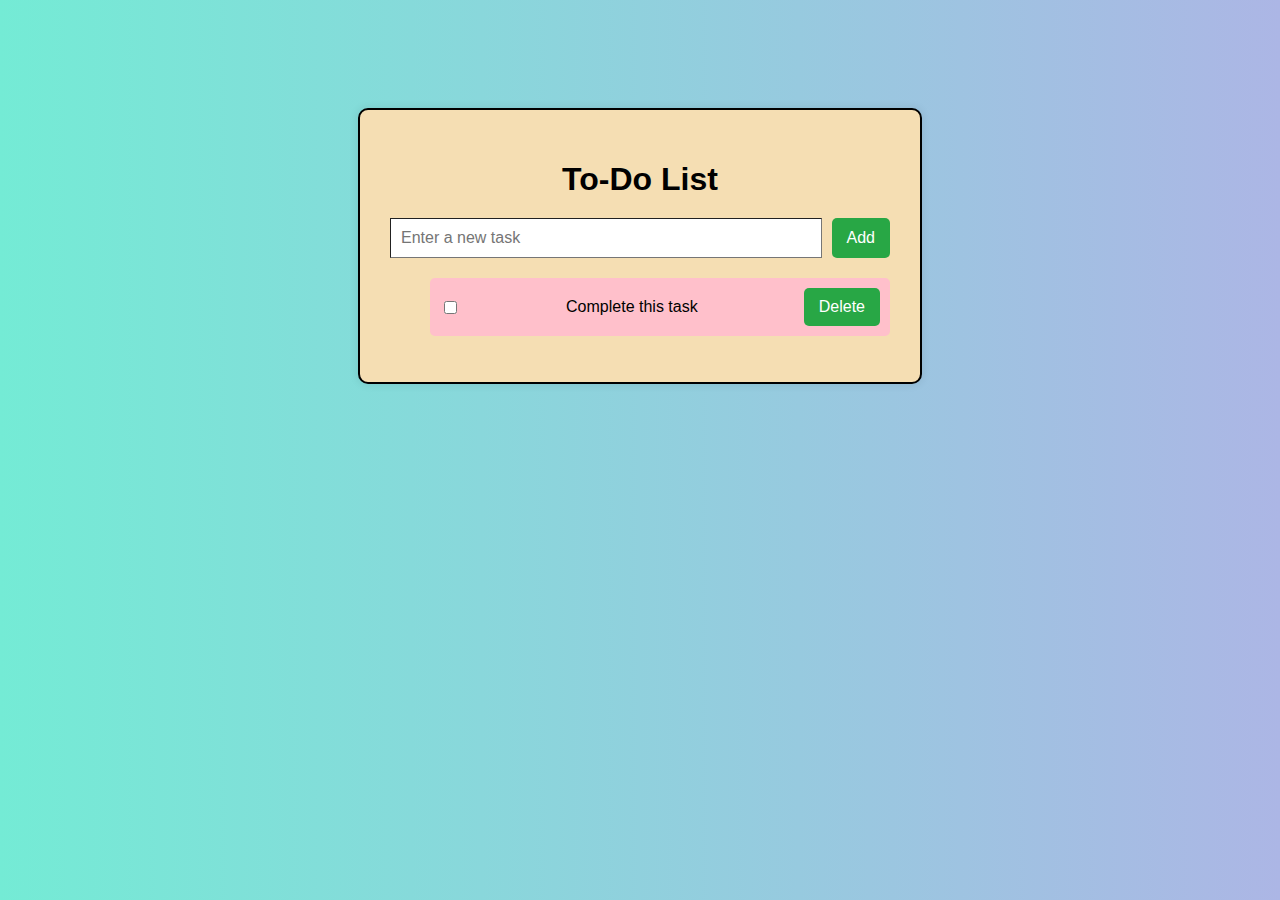
<file: 2.html>
<!DOCTYPE html>
<html lang="en">
<head>
  <meta charset="UTF-8" />
  <meta name="viewport" content="width=device-width, initial-scale=1.0"/>
  <title>To-Do List</title>
  <link rel="stylesheet" href="2.css" />
</head>
<body>
  <div class="container">
    <h1>To-Do List</h1>
    <div class="input-section">
      <input type="text" id="task-input" placeholder="Enter a new task" />
      <button id="add-task-btn">Add</button>
    </div>
    <ul id="task-list">
      <li class="task" id="static-task">
        <input type="checkbox" class="task-checkbox" />
        <span class="task-text">Complete this task</span>
        <button class="task-delete">Delete</button>
      </li>
    </ul>
</div>    
    
  <script src="2.js"></script>
</body>
</html>
</file>
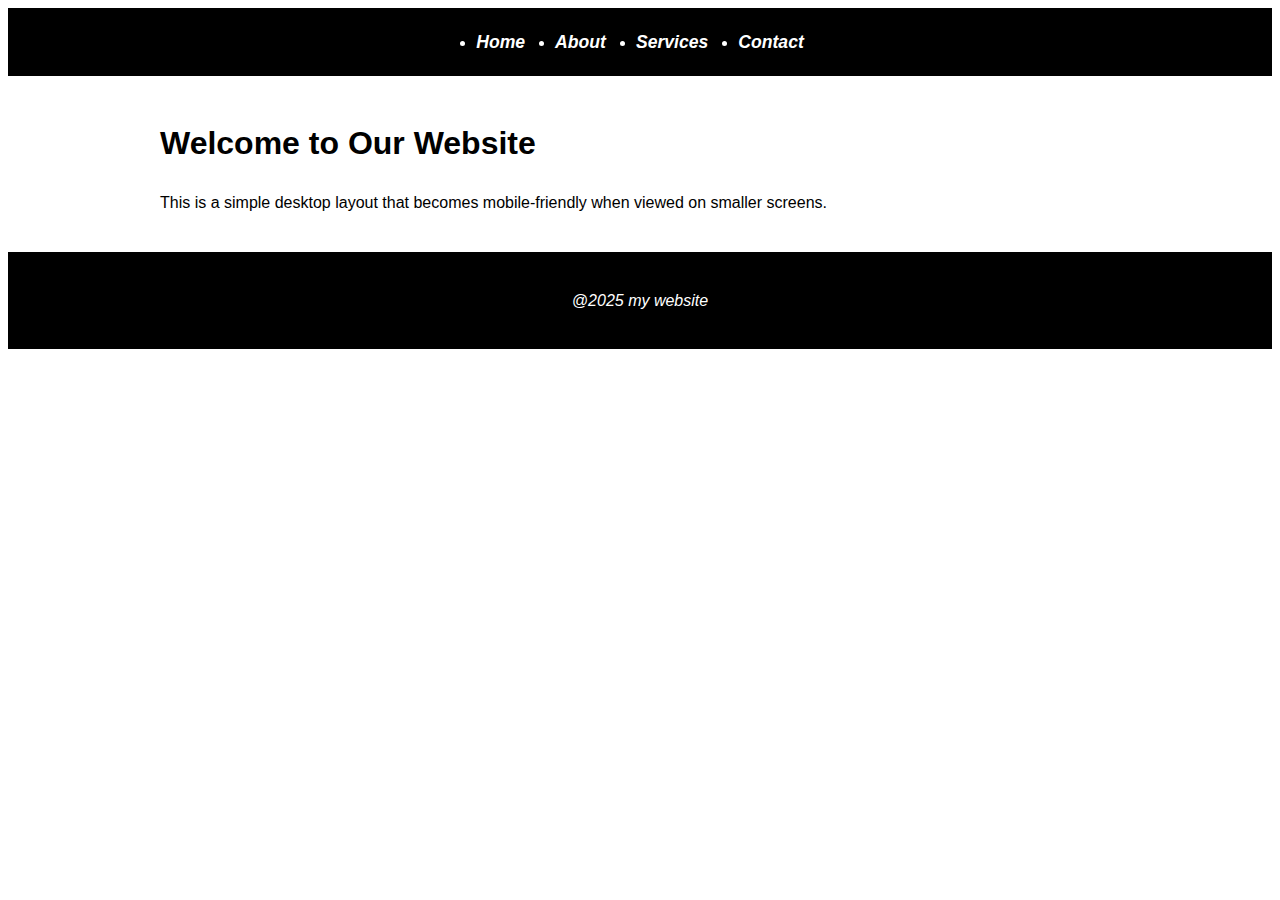
<file: 4.html>
<!DOCTYPE html>
<html lang="en">
    <head>
        <title>Mobile-Friendly Website</title>
        <link rel="stylesheet" href="4.css">
    </head>
<body>
    <header>
        <nav>
            <ul class="nav-menu">
                <li><a href="#">Home</a></li>
                <li><a href="#">About</a></li>
                <li><a href="#">Services</a></li>
                <li><a href="#">Contact</a></li>
            </ul>
        </nav>
    </header>
    <main class="container">
        <section class="content">
        <h1>Welcome to Our Website</h1>
        <p>This is a simple desktop layout that becomes mobile-friendly when viewed on smaller screens.</p>
        </section>
    </main>
    <footer>
        <p>@2025 my website</p>
    </footer>
</body>
</html>
</file>
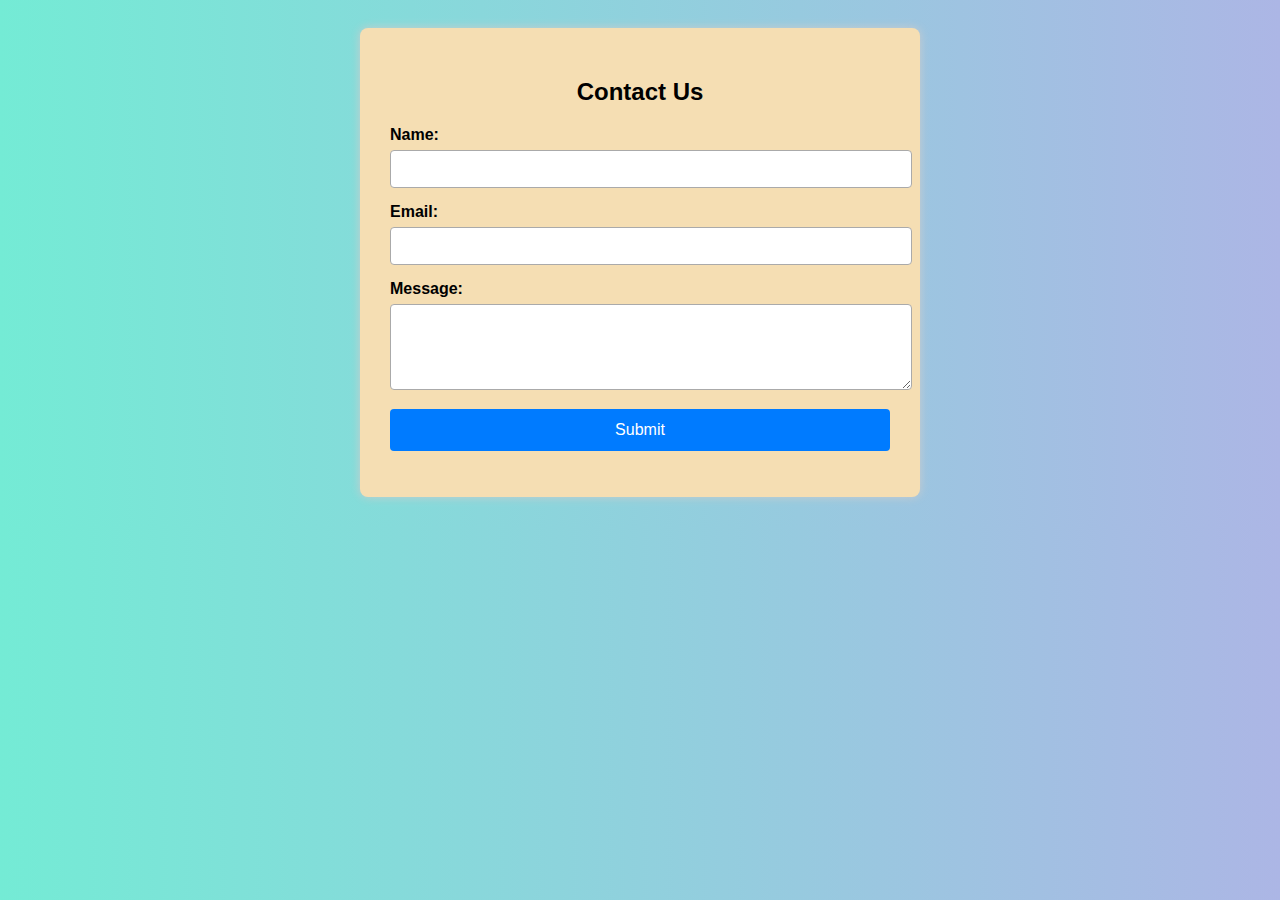
<file: 6.html>
<!DOCTYPE html>
<html lang="en">
<head>
  <meta charset="UTF-8" />
  <meta name="viewport" content="width=device-width, initial-scale=1.0"/>
  <title>Contact Form</title>
  <link rel="stylesheet" href="6.css" />
</head>
<body>
  <div class="container">
    <h2>Contact Us</h2>
    <form id="contactForm">
      <div class="form-group">
        <label for="name">Name:</label>
        <input type="text" id="name" />
        <small class="error" id="nameError"></small>
      </div>

      <div class="form-group">
        <label for="email">Email:</label>
        <input type="text" id="email" />
        <small class="error" id="emailError"></small>
      </div>

      <div class="form-group">
        <label for="message">Message:</label>
        <textarea id="message" rows="4"></textarea>
        <small class="error" id="messageError"></small>
      </div>

      <button type="submit">Submit</button>
      <p id="successMessage" class="success"></p>
    </form>
  </div>

  <script src="6.js"></script>
</body>
</html>
</file>
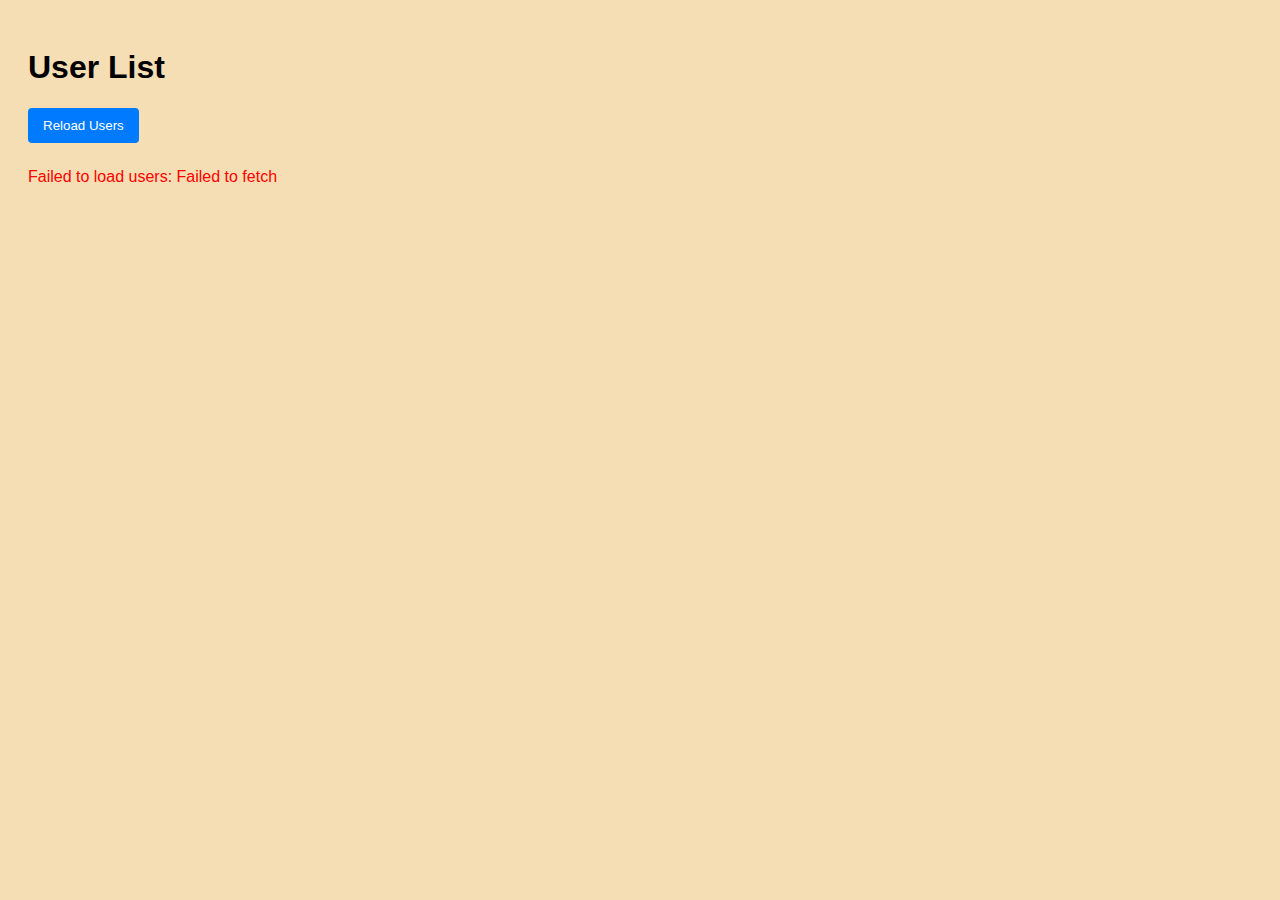
<file: 7.html>
<!DOCTYPE html>
<html lang="en">
<head>
  <meta charset="UTF-8" />
  <meta name="viewport" content="width=device-width, initial-scale=1.0"/>
  <title>Fetch Users</title>
  <link rel="stylesheet" href="7.css">
</head>
<body>
  <h1>User List</h1>
  <button id="reloadBtn">Reload Users</button>
  <div id="userContainer"></div>

  <script src="7.js"></script>
</body>
</html>
</file>
<file: 2.css>
{
    box-sizing: border-box;
    margin: 0;
    padding: 0;
  }
  
  body {
    font-family: Arial, sans-serif;
    background: linear-gradient(to right, #74ebd5, #acb6e5);
    display: flex;
    justify-content: center;
    padding: 50px;
  }
  
  .container {
    background: wheat;
    padding: 30px;
    border-radius: 10px;
    width: 100%;
    max-width: 500px;
    box-shadow: 0 0 10px rgba(0, 0, 0, 0.1);
    margin-top: 50px;
    border-style:double;
    border-width: 2px;
  }
  
  h1 {
    margin-bottom: 20px;
    text-align: center;
  }
  
  .input-section {
    display: flex;
    gap: 10px;
    margin-bottom: 20px;
    text-color: pink;
  }
  
  input[type="text"] {
    flex: 1;
    padding: 10px;
    font-size: 16px;
    border-width: 1px;
  }
  
  button {
    padding: 10px 15px;
    font-size: 16px;
    cursor: pointer;
    background: #28a745;
    color: white;
    border: none;
    border-radius: 5px;
  }
  
  button:hover {
    background: #218838;
  }
  
  ul {
    list-style: none;
  }
  
  li {
    padding: 10px;
    margin-bottom: 10px;
    background: skyblue;
    display: flex;
    justify-content: space-between;
    align-items: center;
    border-radius: 5px;
  }
  
  li.completed {
    text-decoration: line-through;
    background: #2e8944;
    color: #5b7b98;
  }
  
  .remove-btn {
    background: #dc3545;
    border: 30px;
    color: white;
    padding: 5px 10px;
    border-radius: 4px;
    cursor: pointer;
  }
  .remove-btn:hover {
    background: #c82333;
  }
  .task{
    background: pink;
  }
</file>
<file: 4.css>
body {
    font-family: Arial, sans-serif;
    margin: 1;
    padding: 0;
    line-height: 1.6;
  }
  
  header, footer {
    background-color: black;
    color: white;
    padding: 20px 30px;
    text-align: center;
    font-style: oblique;
  }
  
  .nav-menu {
    list-style:disc;
    display: flex;
    justify-content: center;
    gap: 30px;
    margin: 0;
    padding: 0;
  }
  
  .nav-menu li a {
    color: white;
    text-decoration: none;
    font-weight: bold;
    font-size: 1.1rem;
  }
  
  .container {
    max-width: 960px;
    margin: 20px auto;
    display: flex;
    gap: 20px;
    padding: 0 10px;
  }
  
  .content {
    flex: 2;
  }
  
  .sidebar {
    flex: 1;
  }
  
  /* Responsive styles */
  @media (max-width: 768px) {
    .container {
      flex-direction: column;
      padding: 0 15px;
    }
  
    .nav-menu {
      flex-direction: column;
      gap: 15px;
      align-items: center;
    }
  
    h1 {
      font-size: 1.6rem;
    }
  
    p {
      font-size: 1rem;
    }
  
    body {
      overflow-x: hidden;
    }
  }
</file>
<file: 6.css>
body {
    font-family: Arial, sans-serif;
    background: linear-gradient(to right, #74ebd5, #acb6e5);
    padding: 20px;
  }
  
  .container {
    background: wheat;
    max-width: 500px;
    margin: auto;
    padding: 30px;
    border-radius: 8px;
    box-shadow: 0 0 10px #ccc;
  }
  
  h2 {
    text-align: center;
    margin-bottom: 20px;
  }
  
  .form-group {
    margin-bottom: 15px;
  }
  
  label {
    display: block;
    margin-bottom: 6px;
    font-weight: bold;
  }
  
  input, textarea {
    width: 100%;
    padding: 10px;
    border: 1px solid #aaa;
    border-radius: 4px;
    font-size: 14px;
  }
  
  button {
    width: 100%;
    padding: 12px;
    background: #007bff;
    border: none;
    color: white;
    font-size: 16px;
    cursor: pointer;
    border-radius: 4px;
  }
  
  button:hover {
    background: #0056b3;
  }
  
  .error {
    color: red;
    font-size: 13px;
    margin-top: 5px;
    display: block;
  }
  
  .success {
    color: green;
    text-align: center;
    margin-top: 15px;
    font-weight: bold;
  }
</file>
<file: 7.css>
body {
    font-family: Arial, sans-serif;
    padding: 20px;
    background-color: wheat;
    border-color: black;
    border: 10px;
  }
  
  #userContainer {
    display: flex;
    flex-wrap: wrap;
    gap: 15px;
    margin-top: 20px;
  }
  
  .user-card {
    background-color: powderblue;
    border-radius: 8px;
    padding: 15px;
    box-shadow: 0 0 10px rgba(0,0,0,0.1);
    width: 250px;
  }
  
  h2 {
    margin: 0;
    font-size: 1.2em;
  }
  
  p {
    margin: 5px 0;
  }
  
  button {
    padding: 10px 15px;
    background-color: #007BFF;
    border: none;
    color: white;
    cursor: pointer;
    border-radius: 4px;
  }
  
  button:hover {
    background-color: #0056b3;
  }
</file>
